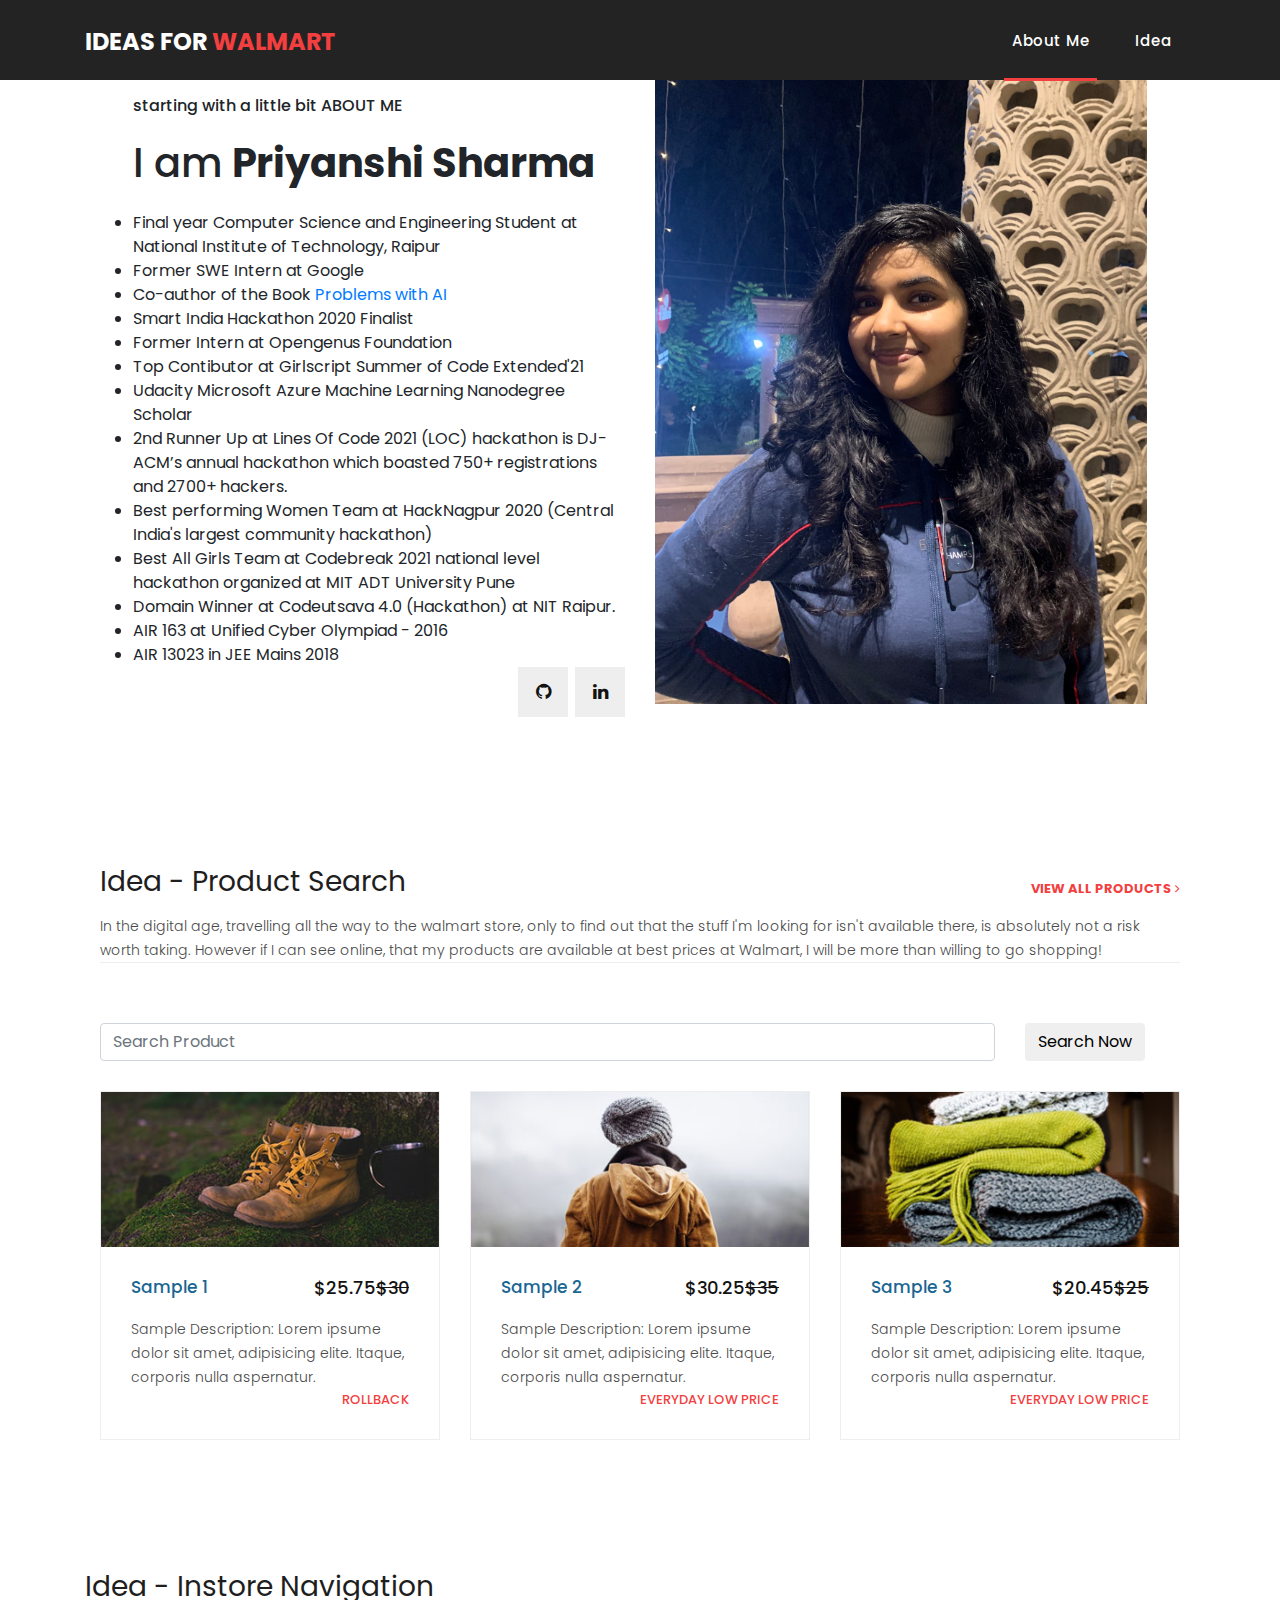
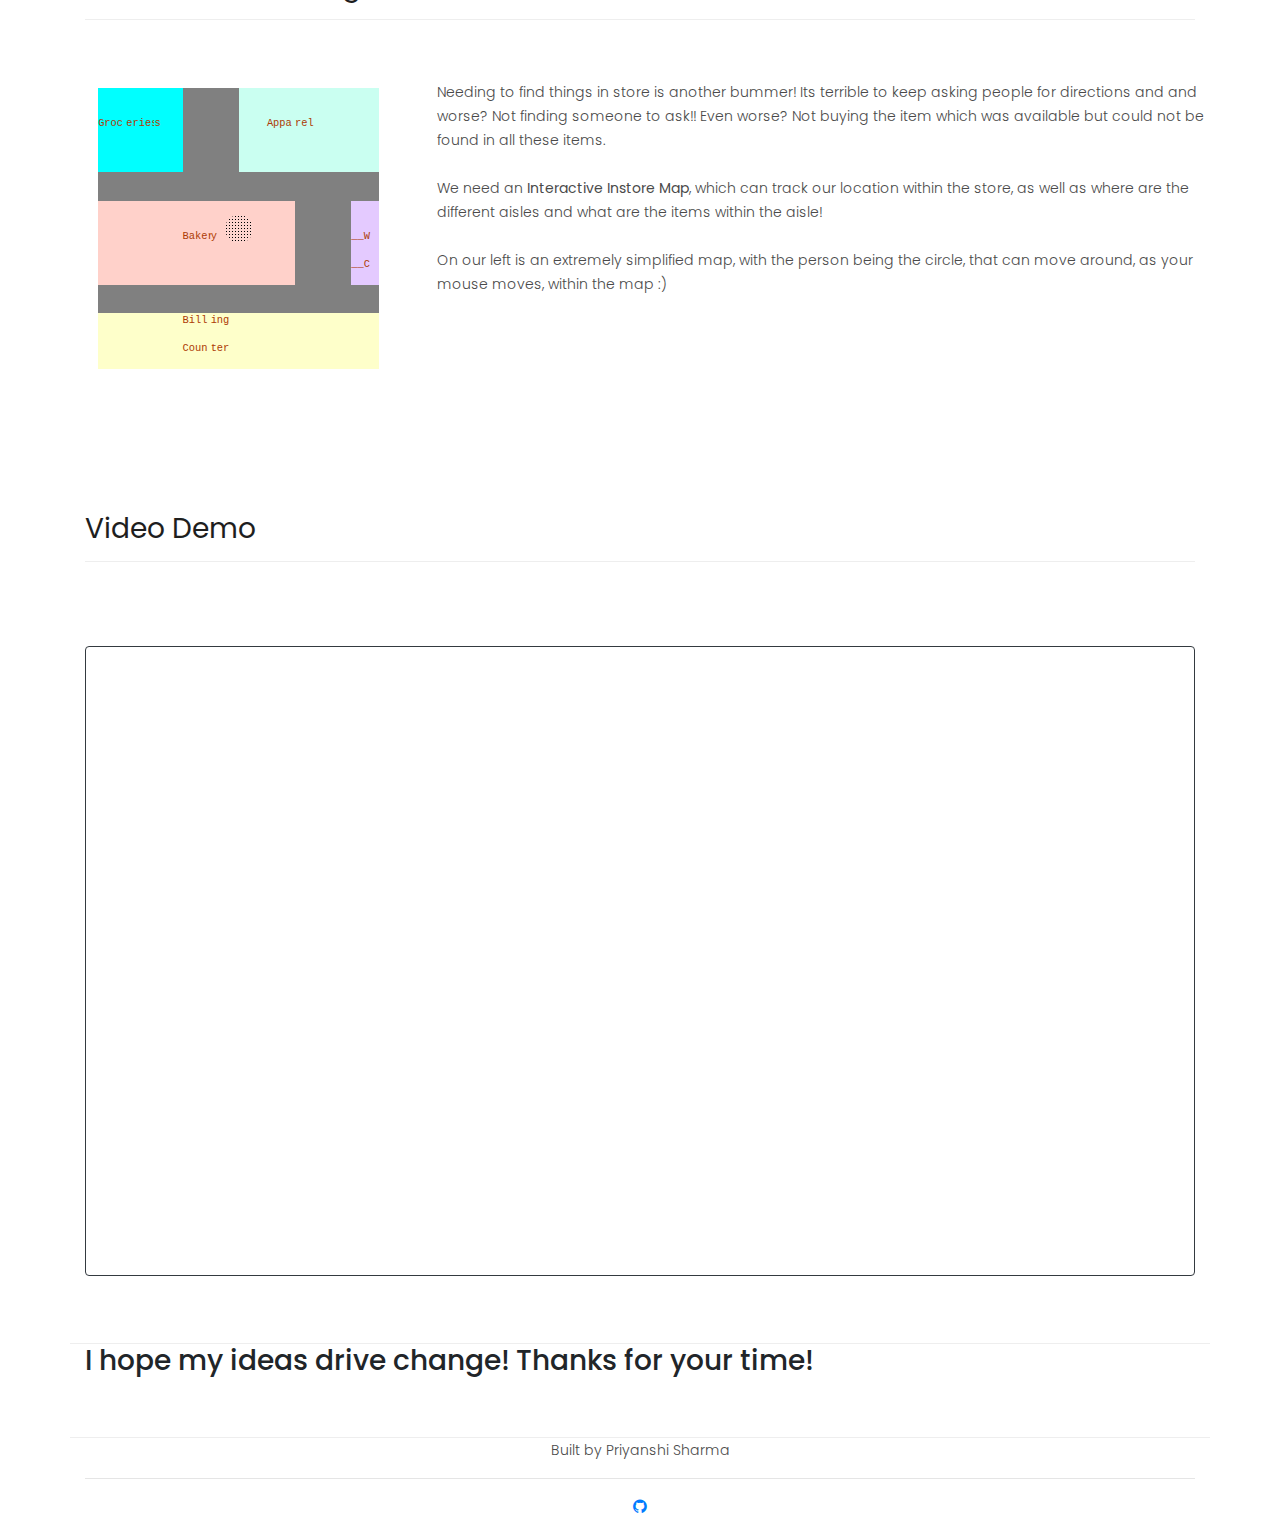
<file: index.html>
<!DOCTYPE html>
<html lang="en">

  <head>

    <meta charset="utf-8">
    <meta name="viewport" content="width=device-width, initial-scale=1, shrink-to-fit=no">
    <meta name="description" content="">
    <meta name="author" content="">
    <link href="https://fonts.googleapis.com/css?family=Poppins:100,200,300,400,500,600,700,800,900&display=swap" rel="stylesheet">

    <title>Priyanshi Sharma</title>

    <!-- Bootstrap core CSS -->
    <link href="vendor/bootstrap/css/bootstrap.min.css" rel="stylesheet">


    <!-- Additional CSS Files -->
    <link rel="stylesheet" href="assets/css/fontawesome.css">
    <link rel="stylesheet" href="assets/css/style.css">
    <link rel="stylesheet" href="assets/css/owl.css">

  </head>

  <body>

    <!-- ***** Preloader Start ***** -->
    <div id="preloader">
        <div class="jumper">
            <div></div>
            <div></div>
            <div></div>
        </div>
    </div>  
    <!-- ***** Preloader End ***** -->

    <!-- Header -->
    <header class="">
      <nav class="navbar navbar-expand-lg">
        <div class="container">
          <a class="navbar-brand" href="index.html"><h2>Ideas for<em> Walmart</em></h2></a>
          <button class="navbar-toggler" type="button" data-toggle="collapse" data-target="#navbarResponsive" aria-controls="navbarResponsive" aria-expanded="false" aria-label="Toggle navigation">
            <span class="navbar-toggler-icon"></span>
          </button>
          <div class="collapse navbar-collapse" id="navbarResponsive">
            <ul class="navbar-nav ml-auto">
              <li class="nav-item active">
                <a class="nav-link" href="index.html">About Me
                  <span class="sr-only">(current)</span>
                </a>
              </li> 
              <li class="nav-item">
                <a class="nav-link" href="#idea">Idea</a>
              </li>
            </ul>
          </div>
        </div>
      </nav>
    </header>

    <!-- Page Content -->
    <!-- Banner Starts Here -->
    
    <div class="container">
      <div class="row p-5">
          <div class="mx-auto col-md-8 col-lg-6 order-lg-last">
               <img class="img-fluid" src="./assets/images/IMG_9178.jpg" alt="">
           </div>
          <div class="col-lg-6 mb-0 d-flex align-items-center">
              <div class="text-align-left align-self-center">
                <br/><br/>  
                <h6>starting with a little bit ABOUT ME</h6>
                  <br/>
                  <h1>I am <strong>Priyanshi Sharma</strong></h1>
                  <br/>
                  <ul style="list-style-type:disc">
                    <li>Final year Computer Science and Engineering Student at National Institute of Technology, Raipur</li>
                    <li>Former SWE Intern at Google</li>
                    <li>Co-author of the Book <a href="https://www.amazon.com/Problems-Artificial-Intelligence-Benjamin-Qochuk/dp/B08KBGS45T/ref=tmm_pap_swatch_0?_encoding=UTF8&qid=&sr=">Problems with AI</a></li>
                    <li>Smart India Hackathon 2020 Finalist</li>
                    <li>Former Intern at Opengenus Foundation</li>
                    <li>Top Contibutor at Girlscript Summer of Code Extended'21</li>
                    <li>Udacity Microsoft Azure Machine Learning Nanodegree Scholar </li>
                    <li>2nd Runner Up at Lines Of Code 2021 (LOC) hackathon is DJ-ACM’s annual hackathon which boasted 750+ registrations and 2700+ hackers.</li>
                    <li>Best performing Women Team at HackNagpur 2020 (Central India's largest community hackathon)</li>
                    <li>Best All Girls Team at Codebreak 2021 national level hackathon organized at MIT ADT University Pune</li>
                    <li>Domain Winner at Codeutsava 4.0 (Hackathon) at NIT Raipur.</li>
                    <li>AIR 163 at Unified Cyber Olympiad - 2016</li>
                    <li>AIR 13023 in JEE Mains 2018</li>
                  </ul>
                  <ul class="social-icons" align="right">
                    <li>
                      <a href="https://github.com/priyanshisharma/ ">
                        <i class="fa fa-github"></i>
                      </a>
                    </li>
                    <li>
                      <a href="https://www.linkedin.com/in/priyanshi-sharma-/">
                        <i class="fa fa-linkedin"></i>
                      </a>
                    </li>
                  </ul>
              </div>
          </div>
</div>
    <!-- Banner Ends Here -->
    <!--Idea 1 starts here-->
    <div class="latest-products" id="idea">
      <div class="container">
        <div class="row">
          <div class="col-md-12">
            <div class="section-heading">
              <h2>Idea - Product Search</h2>
              <a href="">view all products <i class="fa fa-angle-right"></i></a>
              <p>
                In the digital age, travelling all the way to the walmart store, only to find out that
                the stuff I'm looking for isn't available there, is absolutely not a risk worth taking. 
                However if I can see online, that my products are available at best prices at Walmart, I 
                will be more than willing to go shopping!
              </p>
            </div>
          </div>
        </div>
        <div style="padding-bottom: 30px;">
          <form id="form-submit" action="" method="get">
              <div class="row">
                  <div class="col-md-10 first-item">
                      <fieldset>
                          <input name="name" type="text" class="form-control" id="name" placeholder="Search Product" required="">
                      </fieldset>
                  </div>
                  <div class="col-md-2">
                      <fieldset>
                          <button type="submit" id="form-submit" class="btn">Search Now</button>
                      </fieldset>
                  </div>
              </div>
          </form>
      </div>
        <div class="row">
          <div class="col-md-4">
            <div class="product-item">
              <a href="#"><img src="assets/images/product_01.jpg" alt=""></a>
              <div class="down-content">
                <a href="#"><h4>Sample 1</h4></a>
                <h6>$25.75<strike>$30</strike></h6>
                <p>Sample Description: Lorem ipsume dolor sit amet, adipisicing elite. Itaque, corporis nulla aspernatur.</p>
                <span>ROLLBACK</span>
              </div>
            </div>
          </div>
          <div class="col-md-4">
            <div class="product-item">
              <a href="#"><img src="assets/images/product_02.jpg" alt=""></a>
              <div class="down-content">
                <a href="#"><h4>Sample 2</h4></a>
                <h6>$30.25<strike>$35</strike></h6>
                <p>Sample Description: Lorem ipsume dolor sit amet, adipisicing elite. Itaque, corporis nulla aspernatur.</p>
                <span>EVERYDAY LOW PRICE</span>
              </div>
            </div>
          </div>
          <div class="col-md-4">
            <div class="product-item">
              <a href="#"><img src="assets/images/product_03.jpg" alt=""></a>
              <div class="down-content">
                <a href="#"><h4>Sample 3</h4></a>
                <h6>$20.45<strike>$25</strike></h6>
                <p>Sample Description: Lorem ipsume dolor sit amet, adipisicing elite. Itaque, corporis nulla aspernatur.</p>
                <span>EVERYDAY LOW PRICE</span>
              </div>
            </div>
          </div>
        </div>
        </div>
      </div>
    </div>
    <!--Idea 1 Ends here-->
    
    <div class="latest-products">
      <div class="container">
        <div class="row">
          <div class="col-md-12">
            <div class="section-heading">
              <h2>Idea - Instore Navigation</h2>
            </div>
          </div>
        </div>
      </div>    
    </div>
    <div class="row">
      <div class="col-md-4" style="padding-left: 60px;"><iframe src="./store-navigation.html" name="targetframe" allowTransparency="true" scrolling="no" frameborder="0" height="375px" width="375px">
      </iframe></div>
      <div class="col-md-8" style="padding-right: 60px;">
        <p>
          Needing to find things in store is another bummer! Its terrible to keep asking people for directions and 
          and worse? Not finding someone to ask!! Even worse? Not buying the item which was available but could not 
          be found in all these items.
        </p>
        <br/>
        <p>
          We need an <strong>Interactive Instore Map</strong>, which can track our location within the store, as well 
          as where are the different aisles and what are the items within the aisle!
        </p>
        <br/>
        <p>
          On our left is an extremely simplified map, with the person being the circle, that can move around, as your
          mouse moves, within the map :)
        </p>
      </div>
    </div>
    <div class="best-features">
      <div class="container">
        <div class="row">
          <div class="col-md-12">
            <div class="section-heading">
              <h2>Video Demo</h2>
            </div>
            <div class="row mt-4">
              <div class="col-md-12 mt-4 text-center">
                <iframe height=630 class="w-100 border border-dark rounded" src="https://www.youtube.com/embed/VybzZGhLt_4" title="YouTube video player" frameborder="0" allow="accelerometer; autoplay; clipboard-write; encrypted-media; gyroscope; picture-in-picture" allowfullscreen></iframe>
              </div>
            </div>
            <h3>
              I hope my ideas drive change! Thanks for your time!
            </h3>
          </div>
        </div>
      </div>
    </div>
  <!-- start footer -->
	<footer>
		<div class="container">
			<div class="row">
				<div class="col-md-12">
					<p>Built by Priyanshi Sharma</p>
					<hr>
					<ul class="social-icon">
						<li><a href="https://github.com/priyanshisharma/" class="fa fa-github"></a></li>
					</ul>
				</div>
			</div>
		</div>
	</footer>
	<!-- end footer -->


    <!-- Bootstrap core JavaScript -->
    <script src="vendor/jquery/jquery.min.js"></script>
    <script src="vendor/bootstrap/js/bootstrap.bundle.min.js"></script>


    <!-- Additional Scripts -->
    <script src="assets/js/custom.js"></script>
    <script src="assets/js/owl.js"></script>
    <script src="assets/js/slick.js"></script>
    <script src="assets/js/isotope.js"></script>
    <script src="assets/js/accordions.js"></script>


    <script language = "text/Javascript"> 
      cleared[0] = cleared[1] = cleared[2] = 0; //set a cleared flag for each field
      function clearField(t){                   //declaring the array outside of the
      if(! cleared[t.id]){                      // function makes it static and global
          cleared[t.id] = 1;  // you could use true and false, but that's more typing
          t.value='';         // with more chance of typos
          t.style.color='#fff';
          }
      }
    </script>


  </body>

</html>
</file>
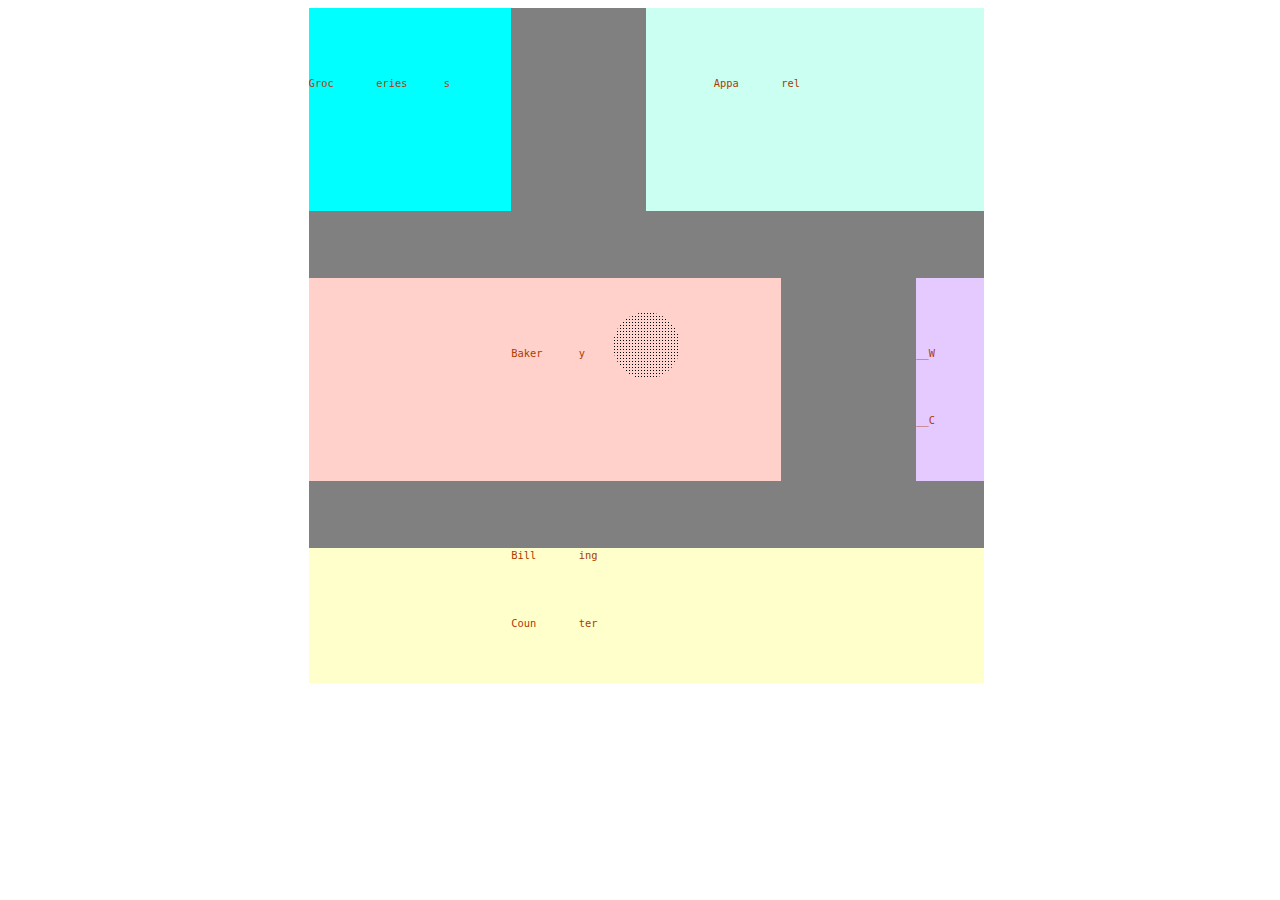
<file: store-navigation.html>
<!DOCTYPE html>
<html>
    <head>
        <title>
            Store Navigation
        </title>
        <style>
          .outermost {
            font: 80%/1.5 monospace;
            positon: relative;
            height: 100%;
            width: 100%;
            color: #ad3b05;
            background-color: #fff;
          }
          .outermost:before {
            content: '';
            height: 100%;
            vertical-align: middle;
            width: 50%;
            display: inline-block;
          }
          .inner {
            display: inline-block;
            position: relative;
            width: 75vmin;
            height: 75vmin;
            padding: 0;
            margin: 0 0 0 -37.5vmin;
            vertical-align: middle;
          }
          .positioner {
            position: absolute;
            height: 10%;
            width: 10%;
          }

          .ball {
            position: absolute;
            background-color: rgba(250, 250, 250, .1);
            width: 10%;
            height: 10%;
            border-radius: 50%;
            top: 45%;
            left: 45%;
            /* This makes the ball move a lot niceier. Yes, niceier.  */
            -webkit-transition: left 1s ease-out, top 1s ease-out;
            transition: left 1s ease-out, top 1s ease-out;
            pointer-events: none;
          }

          /* Some Texture - I always liked the way dotted-fills look... reminds me of Bazooka Joe bubble gum comics. */
          .dotted {
            background-image: -webkit-repeating-radial-gradient(
              center center,
              rgba(0, 0, 0, 1),
              rgba(0, 0, 0, 1) 1px,
              transparent 1px,
              transparent 100%
            );
            background-image: -moz-repeating-radial-gradient(
              center center,
              rgba(203, 0, 203, 0.2),
              rgba(203, 0, 203, 0.2) 1px,
              transparent 1px,
              transparent 100%
            );
            background-image: -ms-repeating-radial-gradient(
              center center,
              rgba(203, 0, 203, 0.2),
              rgba(203, 0, 203, 0.2) 1px,
              transparent 1px,
              transparent 100%
            );
            background-image: repeating-radial-gradient(
              center center,
              rgba(203, 0, 203, 0.2),
              rgba(203, 0, 203, 0.2) 1px,
              transparent 1px,
              transparent 100%
            );
            -webkit-background-size: 3px 3px;
            -moz-background-size: 3px 3px;
            background-size: 3px 3px;
          }

          /* Here is the fun part: Spoof of Concept. */
          [id^="row-1"], [id^="row-1"]:hover ~ .ball {
            left: 0;
          }
          [id^="row-2"], [id^="row-2"]:hover ~ .ball {
            left: 10%;
          }
          [id^="row-3"], [id^="row-3"]:hover ~ .ball {
            left: 20%;
          }
          [id^="row-4"], [id^="row-4"]:hover ~ .ball {
            left: 30%;
          }
          [id^="row-5"], [id^="row-5"]:hover ~ .ball {
            left: 40%;
          }
          [id^="row-6"], [id^="row-6"]:hover ~ .ball {
            left: 50%;
          }
          [id^="row-7"], [id^="row-7"]:hover ~ .ball {
            left: 60%;
          }
          [id^="row-8"], [id^="row-8"]:hover ~ .ball {
            left: 70%;
          }
          [id^="row-9"], [id^="row-9"]:hover ~ .ball {
            left: 80%;
          }
          [id^="row-10"], [id^="row-10"]:hover ~ .ball {
            left: 90%;
          }
          [id$="col-1"], [id$="col-1"]:hover ~ .ball {
            top: 0;
          }
          [id$="col-2"], [id$="col-2"]:hover ~ .ball {
            top: 10%;
          }
          [id$="col-3"], [id$="col-3"]:hover ~ .ball {
            top: 20%;
          }
          [id$="col-4"], [id$="col-4"]:hover ~ .ball {
            top: 30%;
          }
          [id$="col-5"], [id$="col-5"]:hover ~ .ball {
            top: 40%;
          }
          [id$="col-6"], [id$="col-6"]:hover ~ .ball {
            top: 50%;
          }
          [id$="col-7"], [id$="col-7"]:hover ~ .ball {
            top: 60%;
          }
          [id$="col-8"], [id$="col-8"]:hover ~ .ball {
            top: 70%;
          }
          [id$="col-9"], [id$="col-9"]:hover ~ .ball {
            top: 80%;
          }
          [id$="col-10"], [id$="col-10"]:hover ~ .ball {
            top: 90%;
          }

          /* Mouse coord. display. A little Feng shui. */
          div.stage {
            padding: 7pt 0;
            text-align: center;
          }

          div.trace {
            font-size: 10pt;
            line-height: 14pt;
            color: #ad3b05;
          }

          /* Useless crap. */
          .header {
            font-size: 1.5rem;
          }
          .footer {
            font-size: 0.75rem;
          }

        </style>
    </head>
    <body>
      <div class="outermost">
        <div class="inner">
          <div class="container"><div class="col-md-6">
            <div id="row-1-col-1" class="positioner" style="background-color: #00ffff;"></div>
            <div id="row-1-col-2" class="positioner"style="background-color: #00ffff;">Groc</div>
            <div id="row-1-col-3" class="positioner"style="background-color: #00ffff;"></div>
            <div id="row-1-col-4" class="positioner" style="background-color: #808080;"></div>
            <div id="row-1-col-5" class="positioner" style="background-color: #FFD1CA;"></div>
            <div id="row-1-col-6" class="positioner" style="background-color: #FFD1CA;"></div>
            <div id="row-1-col-7" class="positioner" style="background-color: #FFD1CA;"></div>
            <div id="row-1-col-8" class="positioner" style="background-color: #808080;"></div>
            <div id="row-1-col-9" class="positioner" style="background-color: #FEFFCA;"></div>
            <div id="row-1-col-10" class="positioner"style="background-color: #FEFFCA;"></div>
            <div id="row-2-col-1" class="positioner" style="background-color: #00ffff;"></div>
            <div id="row-2-col-2" class="positioner" style="background-color: #00ffff;">eries</div>
            <div id="row-2-col-3" class="positioner" style="background-color: #00ffff;"></div>
            <div id="row-2-col-4" class="positioner" style="background-color: #808080;"></div>
            <div id="row-2-col-5" class="positioner" style="background-color: #FFD1CA;"></div>
            <div id="row-2-col-6" class="positioner" style="background-color: #FFD1CA;"></div>
            <div id="row-2-col-7" class="positioner" style="background-color: #FFD1CA;"></div>
            <div id="row-2-col-8" class="positioner" style="background-color: #808080;"></div>
            <div id="row-2-col-9" class="positioner" style="background-color: #FEFFCA;"></div>
            <div id="row-2-col-10" class="positioner" style="background-color: #FEFFCA;"></div>
            <div id="row-3-col-1" class="positioner" style="background-color: #00ffff;"></div>
            <div id="row-3-col-2" class="positioner" style="background-color: #00ffff;">s</div>
            <div id="row-3-col-3" class="positioner" style="background-color: #00ffff;"></div>
            <div id="row-3-col-4" class="positioner" style="background-color: #808080;"></div>
            <div id="row-3-col-5" class="positioner" style="background-color: #FFD1CA;"></div>
            <div id="row-3-col-6" class="positioner" style="background-color: #FFD1CA;"></div>
            <div id="row-3-col-7" class="positioner" style="background-color: #FFD1CA;"></div>
            <div id="row-3-col-8" class="positioner" style="background-color: #808080;"></div>
            <div id="row-3-col-9" class="positioner" style="background-color: #FEFFCA;"></div>
            <div id="row-3-col-10" class="positioner" style="background-color: #FEFFCA;"></div>
            <div id="row-4-col-1" class="positioner" style="background-color: #808080;"></div>
            <div id="row-4-col-2" class="positioner" style="background-color: #808080;"></div>
            <div id="row-4-col-3" class="positioner" style="background-color: #808080;"></div>
            <div id="row-4-col-4" class="positioner" style="background-color: #808080;"></div>
            <div id="row-4-col-5" class="positioner" style="background-color: #FFD1CA;"></div>
            <div id="row-4-col-6" class="positioner" style="background-color: #FFD1CA;">Baker</div>
            <div id="row-4-col-7" class="positioner" style="background-color: #FFD1CA;"></div>
            <div id="row-4-col-8" class="positioner" style="background-color: #808080;"></div>
            <div id="row-4-col-9" class="positioner" style="background-color: #FEFFCA;">Bill</div>
            <div id="row-4-col-10" class="positioner"style="background-color: #FEFFCA;">Coun</div>
            <div id="row-5-col-1" class="positioner" style="background-color: #808080;"></div>
            <div id="row-5-col-2" class="positioner" style="background-color: #808080;"></div>
            <div id="row-5-col-3" class="positioner" style="background-color: #808080;"></div>
            <div id="row-5-col-4" class="positioner" style="background-color: #808080;"></div>
            <div id="row-5-col-5" class="positioner" style="background-color: #FFD1CA;"></div>
            <div id="row-5-col-6" class="positioner" style="background-color: #FFD1CA;">y</div>
            <div id="row-5-col-7" class="positioner" style="background-color: #FFD1CA;"></div>
            <div id="row-5-col-8" class="positioner" style="background-color: #808080;"></div>
            <div id="row-5-col-9" class="positioner" style="background-color: #FEFFCA;">ing</div>
            <div id="row-5-col-10" class="positioner" style="background-color: #FEFFCA;">ter</div>
            <div id="row-6-col-1" class="positioner" style="background-color: #CAFFF1;"></div>
            <div id="row-6-col-2" class="positioner" style="background-color: #CAFFF1;"></div>
            <div id="row-6-col-3" class="positioner" style="background-color: #CAFFF1;"></div>
            <div id="row-6-col-4" class="positioner"style="background-color: #808080;"></div>
            <div id="row-6-col-5" class="positioner" style="background-color: #FFD1CA;"></div>
            <div id="row-6-col-6" class="positioner" style="background-color: #FFD1CA;"></div>
            <div id="row-6-col-7" class="positioner"style="background-color: #FFD1CA;"></div>
            <div id="row-6-col-8" class="positioner" style="background-color: #808080;"></div>
            <div id="row-6-col-9" class="positioner" style="background-color: #FEFFCA;"></div>
            <div id="row-6-col-10" class="positioner" style="background-color: #FEFFCA;"></div>
            <div id="row-7-col-1" class="positioner" style="background-color: #CAFFF1;"></div>
            <div id="row-7-col-2" class="positioner" style="background-color: #CAFFF1;">Appa</div>
            <div id="row-7-col-3" class="positioner" style="background-color: #CAFFF1;"></div>
            <div id="row-7-col-4" class="positioner" style="background-color: #808080;"></div>
            <div id="row-7-col-5" class="positioner" style="background-color: #FFD1CA;"></div>
            <div id="row-7-col-6" class="positioner" style="background-color: #FFD1CA;"></div>
            <div id="row-7-col-7" class="positioner" style="background-color: #FFD1CA;"></div>
            <div id="row-7-col-8" class="positioner" style="background-color: #808080;"></div>
            <div id="row-7-col-9" class="positioner" style="background-color: #FEFFCA;"></div>
            <div id="row-7-col-10" class="positioner" style="background-color: #FEFFCA;"></div>
            <div id="row-8-col-1" class="positioner" style="background-color: #CAFFF1;"></div>
            <div id="row-8-col-2" class="positioner" style="background-color: #CAFFF1;">rel</div>
            <div id="row-8-col-3" class="positioner" style="background-color: #CAFFF1;"></div>
            <div id="row-8-col-4" class="positioner" style="background-color: #808080;"></div>
            <div id="row-8-col-5" class="positioner" style="background-color: #808080;"></div>
            <div id="row-8-col-6" class="positioner" style="background-color: #808080;"></div>
            <div id="row-8-col-7" class="positioner" style="background-color: #808080;"></div>
            <div id="row-8-col-8" class="positioner" style="background-color: #808080;"></div>
            <div id="row-8-col-9" class="positioner"style="background-color: #FEFFCA;"></div>
            <div id="row-8-col-10" class="positioner" style="background-color: #FEFFCA;"></div>
            <div id="row-9-col-1" class="positioner" style="background-color: #CAFFF1;"></div>
            <div id="row-9-col-2" class="positioner" style="background-color: #CAFFF1;"></div>
            <div id="row-9-col-3" class="positioner" style="background-color: #CAFFF1;"></div>
            <div id="row-9-col-4" class="positioner" style="background-color: #808080;"></div>
            <div id="row-9-col-5" class="positioner" style="background-color: #808080;"></div>
            <div id="row-9-col-6" class="positioner" style="background-color: #808080;"></div>
            <div id="row-9-col-7" class="positioner" style="background-color: #808080;"></div>
            <div id="row-9-col-8" class="positioner" style="background-color: #808080;"></div>
            <div id="row-9-col-9" class="positioner" style="background-color: #FEFFCA;"></div>
            <div id="row-9-col-10" class="positioner" style="background-color: #FEFFCA;"></div>
            <div id="row-10-col-1" class="positioner" style="background-color: #CAFFF1;" ></div>
            <div id="row-10-col-2" class="positioner" style="background-color: #CAFFF1;"></div>
            <div id="row-10-col-3" class="positioner" style="background-color: #CAFFF1;"></div>
            <div id="row-10-col-4" class="positioner" style="background-color: #808080;"></div>
            <div id="row-10-col-5" class="positioner" style="background-color: #E4CAFF;"></div>
            <div id="row-10-col-6" class="positioner" style="background-color: #E4CAFF;">__W</div>
            <div id="row-10-col-7" class="positioner" style="background-color: #E4CAFF;">__C</div>
            <div id="row-10-col-8" class="positioner" style="background-color: #808080;"></div>
            <div id="row-10-col-9" class="positioner" style="background-color: #FEFFCA;"></div>
            <div id="row-10-col-10" class="positioner" style="background-color: #FEFFCA;"></div>
            <a href="" class="ball dotted"></a>
        </div>
      </div> 
    </body>
</html>
</file>
<file: assets/css/style.css>
.outermost {
	font: 80%/1.5 monospace;
	positon: relative;
	height: 100%;
	width: 100%;
	color: #ad3b05;
	background-color: #fff;
  }
  .outermost:before {
	content: '';
	height: 100%;
	vertical-align: middle;
	width: 50%;
	display: inline-block;
  }
  .inner {
	display: inline-block;
	position: relative;
	width: 75vmin;
	height: 75vmin;
	padding: 0;
	margin: 0 0 0 -37.5vmin;
	vertical-align: middle;
  }
  
  .positioner {
	position: absolute;
	height: 10%;
	width: 10%;
  }
  
  .ball {
	position: absolute;
	background-color: rgba(250, 250, 250, .1);
	width: 10%;
	height: 10%;
	border-radius: 50%;
	top: 45%;
	left: 45%;
	/* This makes the ball move a lot niceier. Yes, niceier.  */
	-webkit-transition: left 1s ease-out, top 1s ease-out;
	transition: left 1s ease-out, top 1s ease-out;
	pointer-events: none;
  }
  
  /* Some Texture - I always liked the way dotted-fills look... reminds me of Bazooka Joe bubble gum comics. */
  .dotted {
	background-image: -webkit-repeating-radial-gradient(
	  center center,
	  rgba(0, 0, 0, 1),
	  rgba(0, 0, 0, 1) 1px,
	  transparent 1px,
	  transparent 100%
	);
	background-image: -moz-repeating-radial-gradient(
	  center center,
	  rgba(203, 0, 203, 0.2),
	  rgba(203, 0, 203, 0.2) 1px,
	  transparent 1px,
	  transparent 100%
	);
	background-image: -ms-repeating-radial-gradient(
	  center center,
	  rgba(203, 0, 203, 0.2),
	  rgba(203, 0, 203, 0.2) 1px,
	  transparent 1px,
	  transparent 100%
	);
	background-image: repeating-radial-gradient(
	  center center,
	  rgba(203, 0, 203, 0.2),
	  rgba(203, 0, 203, 0.2) 1px,
	  transparent 1px,
	  transparent 100%
	);
	-webkit-background-size: 3px 3px;
	-moz-background-size: 3px 3px;
	background-size: 3px 3px;
  }
  
  /* Here is the fun part: Spoof of Concept. */
  [id^="row-1"], [id^="row-1"]:hover ~ .ball {
	left: 0;
  }
  [id^="row-2"], [id^="row-2"]:hover ~ .ball {
	left: 10%;
  }
  [id^="row-3"], [id^="row-3"]:hover ~ .ball {
	left: 20%;
  }
  [id^="row-4"], [id^="row-4"]:hover ~ .ball {
	left: 30%;
  }
  [id^="row-5"], [id^="row-5"]:hover ~ .ball {
	left: 40%;
  }
  [id^="row-6"], [id^="row-6"]:hover ~ .ball {
	left: 50%;
  }
  [id^="row-7"], [id^="row-7"]:hover ~ .ball {
	left: 60%;
  }
  [id^="row-8"], [id^="row-8"]:hover ~ .ball {
	left: 70%;
  }
  [id^="row-9"], [id^="row-9"]:hover ~ .ball {
	left: 80%;
  }
  [id^="row-10"], [id^="row-10"]:hover ~ .ball {
	left: 90%;
  }
  [id$="col-1"], [id$="col-1"]:hover ~ .ball {
	top: 0;
  }
  [id$="col-2"], [id$="col-2"]:hover ~ .ball {
	top: 10%;
  }
  [id$="col-3"], [id$="col-3"]:hover ~ .ball {
	top: 20%;
  }
  [id$="col-4"], [id$="col-4"]:hover ~ .ball {
	top: 30%;
  }
  [id$="col-5"], [id$="col-5"]:hover ~ .ball {
	top: 40%;
  }
  [id$="col-6"], [id$="col-6"]:hover ~ .ball {
	top: 50%;
  }
  [id$="col-7"], [id$="col-7"]:hover ~ .ball {
	top: 60%;
  }
  [id$="col-8"], [id$="col-8"]:hover ~ .ball {
	top: 70%;
  }
  [id$="col-9"], [id$="col-9"]:hover ~ .ball {
	top: 80%;
  }
  [id$="col-10"], [id$="col-10"]:hover ~ .ball {
	top: 90%;
  }
  
  /* Mouse coord. display. A little Feng shui. */
  div.stage {
	padding: 7pt 0;
	text-align: center;
  }
  
  div.trace {
	font-size: 10pt;
	line-height: 14pt;
	color: #ad3b05;
  }
  
  /* Useless crap. */
  .header {
	font-size: 1.5rem;
  }
  .footer {
	font-size: 0.75rem;
  }
  
body {
  font-family: 'Poppins', sans-serif;
  overflow-x: hidden;
  text-rendering: optimizeLegibility;
  -webkit-font-smoothing: antialiased;
  -moz-osx-font-smoothing: grayscale;
}
p {
	margin-bottom: 0px;
	font-size: 14px;
	font-weight: 300;
	color: #4a4a4a;
	line-height: 24px;
}
a {
	text-decoration: none!important;
}
ul {
	padding: 0;
	margin: 0;
	list-style: none;
}

h1,h2,h3,h4,h5,h6 {
	margin: 0px;
}

ul.social-icons li {
	display: inline-block;
	margin-right: 3px;
}

ul.social-icons li:last-child {
	margin-right: 0px;
}

ul.social-icons li a {
	width: 50px;
	height: 50px;
	display: inline-block;
	line-height: 50px;
	background-color: #eee;
	color: #121212;
	font-size: 18px;
	text-align: center;
	transition: all .3s;
}

ul.social-icons li a:hover {
	background-color: #f33f3f;
	color: #fff;
}

a.filled-button {
	background-color: #f33f3f;
	color: #fff;
	font-size: 14px;
	text-transform: capitalize;
	font-weight: 300;
	padding: 10px 20px;
	border-radius: 5px;
	display: inline-block;
	transition: all 0.3s;
}

a.filled-button:hover {
	background-color: #121212;
	color: #fff;
}

.section-heading {
	text-align: left;
	margin-bottom: 60px;
	border-bottom: 1px solid #eee;
}

.section-heading h2 {
	font-size: 28px;
	font-weight: 400;
	color: #1e1e1e;
	margin-bottom: 15px;
}

.products-heading {
	background-image: url(../images/products-heading.jpg);
}

.about-heading {
	background-image: url(../images/about-heading.jpg);
}

.contact-heading {
	background-image: url(../images/contact-heading.jpg);
}

.page-heading {
	padding: 210px 0px 130px 0px;
	text-align: center;
	background-position: center center;
	background-repeat: no-repeat;
	background-size: cover;
}

.page-heading .text-content h4 {
	color: #f33f3f;
	font-size: 22px;
	text-transform: uppercase;
	font-weight: 700;
	margin-bottom: 15px;
}

.page-heading .text-content h2 {
	color: #fff;
	font-size: 62px;
	text-transform: uppercase;
	letter-spacing: 5px;
}

#preloader {
  overflow: hidden;
  background: #f33f3f;
  left: 0;
  right: 0;
  top: 0;
  bottom: 0;
  position: fixed;
  z-index: 9999999;
  color: #fff;
}

#preloader .jumper {
  left: 0;
  top: 0;
  right: 0;
  bottom: 0;
  display: block;
  position: absolute;
  margin: auto;
  width: 50px;
  height: 50px;
}

#preloader .jumper > div {
  background-color: #fff;
  width: 10px;
  height: 10px;
  border-radius: 100%;
  -webkit-animation-fill-mode: both;
  animation-fill-mode: both;
  position: absolute;
  opacity: 0;
  width: 50px;
  height: 50px;
  -webkit-animation: jumper 1s 0s linear infinite;
  animation: jumper 1s 0s linear infinite;
}

#preloader .jumper > div:nth-child(2) {
  -webkit-animation-delay: 0.33333s;
  animation-delay: 0.33333s;
}

#preloader .jumper > div:nth-child(3) {
  -webkit-animation-delay: 0.66666s;
  animation-delay: 0.66666s;
}

@-webkit-keyframes jumper {
  0% {
    opacity: 0;
    -webkit-transform: scale(0);
    transform: scale(0);
  }
  5% {
    opacity: 1;
  }
  100% {
    -webkit-transform: scale(1);
    transform: scale(1);
    opacity: 0;
  }
}

@keyframes jumper {
  0% {
    opacity: 0;
    -webkit-transform: scale(0);
    transform: scale(0);
  }
  5% {
    opacity: 1;
  }
  100% {
    opacity: 0;
  }
}


/* Header Style */
header {
	position: absolute;
	z-index: 99999;
	width: 100%;
	height: 80px;
	background-color: #232323;
	-webkit-transition: all 0.3s ease-in-out 0s;
    -moz-transition: all 0.3s ease-in-out 0s;
    -o-transition: all 0.3s ease-in-out 0s;
    transition: all 0.3s ease-in-out 0s;
}
header .navbar {
	padding: 17px 0px;
}
.background-header .navbar {
	padding: 17px 0px;
}
.background-header {
	top: 0;
	position: fixed;
	background-color: #fff!important;
	box-shadow: 0px 1px 10px rgba(0,0,0,0.1);
}
.background-header .navbar-brand h2 {
	color: #121212!important;
}
.background-header .navbar-nav a.nav-link {
	color: #1e1e1e!important;
}
.background-header .navbar-nav .nav-link:hover,
.background-header .navbar-nav .active>.nav-link,
.background-header .navbar-nav .nav-link.active,
.background-header .navbar-nav .nav-link.show,
.background-header .navbar-nav .show>.nav-link {
	color: #f33f3f!important;
}
.navbar .navbar-brand {
	float: 	left;
	margin-top: -12px;
	outline: none;
}
.navbar .navbar-brand h2 {
	color: #fff;
	text-transform: uppercase;
	font-size: 24px;
	font-weight: 700;
	-webkit-transition: all .3s ease 0s;
    -moz-transition: all .3s ease 0s;
    -o-transition: all .3s ease 0s;
    transition: all .3s ease 0s;
}
.navbar .navbar-brand h2 em {
	font-style: normal;
	color: #f33f3f;
}
#navbarResponsive {
	z-index: 999;
}
.navbar-collapse {
	text-align: center;
}
.navbar .navbar-nav .nav-item {
	margin: 0px 15px;
}
.navbar .navbar-nav a.nav-link {
	text-transform: capitalize;
	font-size: 15px;
	font-weight: 500;
	letter-spacing: 0.5px;
	color: #fff;
	transition: all 0.5s;
	margin-top: 5px;
}
.navbar .navbar-nav .nav-link:hover,
.navbar .navbar-nav .active>.nav-link,
.navbar .navbar-nav .nav-link.active,
.navbar .navbar-nav .nav-link.show,
.navbar .navbar-nav .show>.nav-link {
	color: #fff;
	padding-bottom: 25px;
	border-bottom: 3px solid #f33f3f;
}
.navbar .navbar-toggler-icon {
	background-image: none;
}
.navbar .navbar-toggler {
	border-color: #fff;
	background-color: #fff;	
	height: 36px;
	outline: none;
	border-radius: 0px;
	position: absolute;
	right: 30px;
	top: 20px;
}
.navbar .navbar-toggler-icon:after {
	content: '\f0c9';
	color: #f33f3f;
	font-size: 18px;
	line-height: 26px;
	font-family: 'FontAwesome';
}


/* Latest Produtcs */

.latest-products {
	margin-top: 100px;
}

.latest-products .section-heading a {
	float: right;
	margin-top: -35px;
	text-transform: uppercase;
	font-size: 13px;
	font-weight: 700;
	color: #f33f3f;
}

.product-item {
	border: 1px solid #eee;
	margin-bottom: 30px;
}

.product-item .down-content {
	padding: 30px;
	position: relative;
}

.product-item img {
	width: 100%;
	overflow: hidden;
}

.product-item .down-content h4 {
	font-size: 17px;
	color: #1a6692;
	margin-bottom: 20px;
}

.product-item .down-content h6 {
	position: absolute;
	top: 30px;
	right: 30px;
	font-size: 18px;
	color: #121212;
}

.product-item .down-content p {
	margin-bottom: 20px;
}

.product-item .down-content ul li {
	display: inline-block;
}

.product-item .down-content ul li i {
	color: #f33f3f;
	font-size: 14px;
}

.product-item .down-content span {
	position: absolute;
	right: 30px;
	bottom: 30px;
	font-size: 13px;
	color: #f33f3f;
	font-weight: 500;
}




/* Best Features */

.about-features {
	margin-top: 100px!important;
}

.about-features p {
	border-bottom: 1px solid #eee;
	padding-bottom: 20px;
}

.about-features .container .row {
	padding-bottom: 0px!important;
	border-bottom: none!important;
}

.best-features {
	margin-top: 50px;
}

.best-features .container .row {
	border-bottom: 1px solid #eee;
	padding-bottom: 60px;
}

.best-features img {
	width: 100%;
	overflow: hidden;
}

.best-features h4 {
	font-size: 17px;
	color: #1a6692;
	margin-bottom: 20px;
}

.best-features ul.featured-list li {
	display: block;
	margin-bottom: 10px;
}

.best-features p {
	margin-bottom: 25px;
}

.best-features ul.featured-list li a {
	font-size: 14px;
	color: #4a4a4a;
	font-weight: 300;
	transition: all .3s;
	position: relative;
	padding-left: 13px;
}

.best-features ul.featured-list li a:before {
	content: '';
	width: 5px;
	height: 5px;
	display: inline-block;
	background-color: #4a4a4a;
	position: absolute;
	left: 0;
	transition: all .3s;
	top: 8px;
}

.best-features ul.featured-list li a:hover {
	color: #f33f3f;
}

.best-features ul.featured-list li a:hover::before {
	background-color: #f33f3f;
}

.best-features .filled-button {
	margin-top: 20px;
}


/* Footer */

footer {
	text-align: center;
}

footer .inner-content {
	border-top: 1px solid #eee;
	margin-top: 60px;
	padding: 60px 0px;
}

footer .inner-content p {
	text-transform: uppercase;
}

footer .inner-content p a {
	color: #f33f3f;
	margin-left: 3px;
}




/* Product Page */

.products {
	margin-top: 100px;
}

.products .filters {
	text-align: center;
	border-bottom: 1px solid #eee;
	padding-bottom: 10px;
	margin-bottom: 60px;
}

.products .filters li {
	text-transform: uppercase;
	font-size: 13px;
	font-weight: 700;
	color: #121212;
	display: inline-block;
	margin: 0px 10px;
	transition: all .3s;
	cursor: pointer;
}

.products .filters ul li.active,
.products .filters ul li:hover {
  color: #f33f3f;
}

.products ul.pages {
	margin-top: 30px;
	text-align: center;
}

.products ul.pages li {
	display: inline-block;
	margin: 0px 2px;
}

.products ul.pages li a {
	width: 44px;
	height: 44px;
	display: inline-block;
	line-height: 42px;
	border: 1px solid #eee;
	font-size: 15px;
	font-weight: 700;
	color: #121212;
	transition: all .3s;
}

.products ul.pages li a:hover,
.products ul.pages li.active a {
	background-color: #f33f3f;
	border-color: #f33f3f;
	color: #fff;
}






/* Responsive Style */
@media (max-width: 768px) {
	.banner .text-content {
		width: 90%;
		margin-left: 5%;
	}
	.banner .text-content h4 {
		font-size: 22px;
	}

	.banner .text-content h2 {
		font-size: 36px;
		letter-spacing: 0.5px;
	}
	.banner-item-01,
	.banner-item-02,
	.banner-item-03 {
		padding: 180px 0px;
	}
	.page-heading .text-content h4 {
		font-size: 22px;
	}

	.page-heading .text-content h2 {
		font-size: 36px;
		letter-spacing: 0.5px;
	}
	.latest-products .section-heading a {
		float: none;
		margin-top: 0px;
		display: block;
		margin-bottom: 20px;
	}
	.product-item .down-content h4 {
		margin-bottom: 20px!important;
	}
	.product-item .down-content h6 {
		position: absolute!important;
		top: 30px!important;
		right: 30px!important;
	}
	.product-item .down-content span {
		position: absolute!important;
		right: 30px!important;
		bottom: 30px!important;
	}
	.best-features .left-content {
		margin-bottom: 30px;
	}
	.call-to-action .inner-content {
		text-align: center;
	}
	.call-to-action .inner-content .filled-button {
		text-align: center;
		width: 100%;
		margin-top: 20px;
	}
	.about-features img {
		margin-bottom: 30px;
	}
	.service-item {
		margin-bottom: 30px;
	}
	.find-us #map {
		margin-bottom: 30px;
	}
	.find-us .left-content {
		margin-left: 0px;
	}
	.send-message .accordion {
		margin-top: 30px;
		margin-left: 0px;
	}
}

@media (max-width: 992px) {
	.navbar .navbar-brand {
		position: absolute;
		left: 30px;
		top: 32px;
	}
	.navbar .navbar-brand {
		width: auto;
	}
	.navbar:after {
		display: none;
	}
	#navbarResponsive {
	    z-index: 99999;
	    position: absolute;
	    top: 80px;
	    left: 0;
	    width: 100%;
	    text-align: center;
	    background-color: #fff;
	    box-shadow: 0px 10px 10px rgba(0,0,0,0.1);
	}
	.navbar .navbar-nav .nav-item {
		border-bottom: 1px solid #eee;
	}
	.navbar .navbar-nav .nav-item:last-child {
		border-bottom: none;
	}
	.navbar .navbar-nav a.nav-link {
		padding: 15px 0px;
		color: #1e1e1e!important;
	}
	.navbar .navbar-nav .nav-link:hover,
	.navbar .navbar-nav .active>.nav-link,
	.navbar .navbar-nav .nav-link.active,
	.navbar .navbar-nav .nav-link.show,
	.navbar .navbar-nav .show>.nav-link {
		color: #f33f3f!important;
		border-bottom: none!important;
		padding-bottom: 15px;
	}
	.product-item .down-content h4 {
		margin-bottom: 10px;
	}
	.product-item .down-content h6 {
		position: relative;
		top: 0;
		right: 0;
		margin-bottom: 20px;
	}
	.product-item .down-content span {
		position: relative;
		right: 0;
		bottom: 0;
	}
}
</file>
